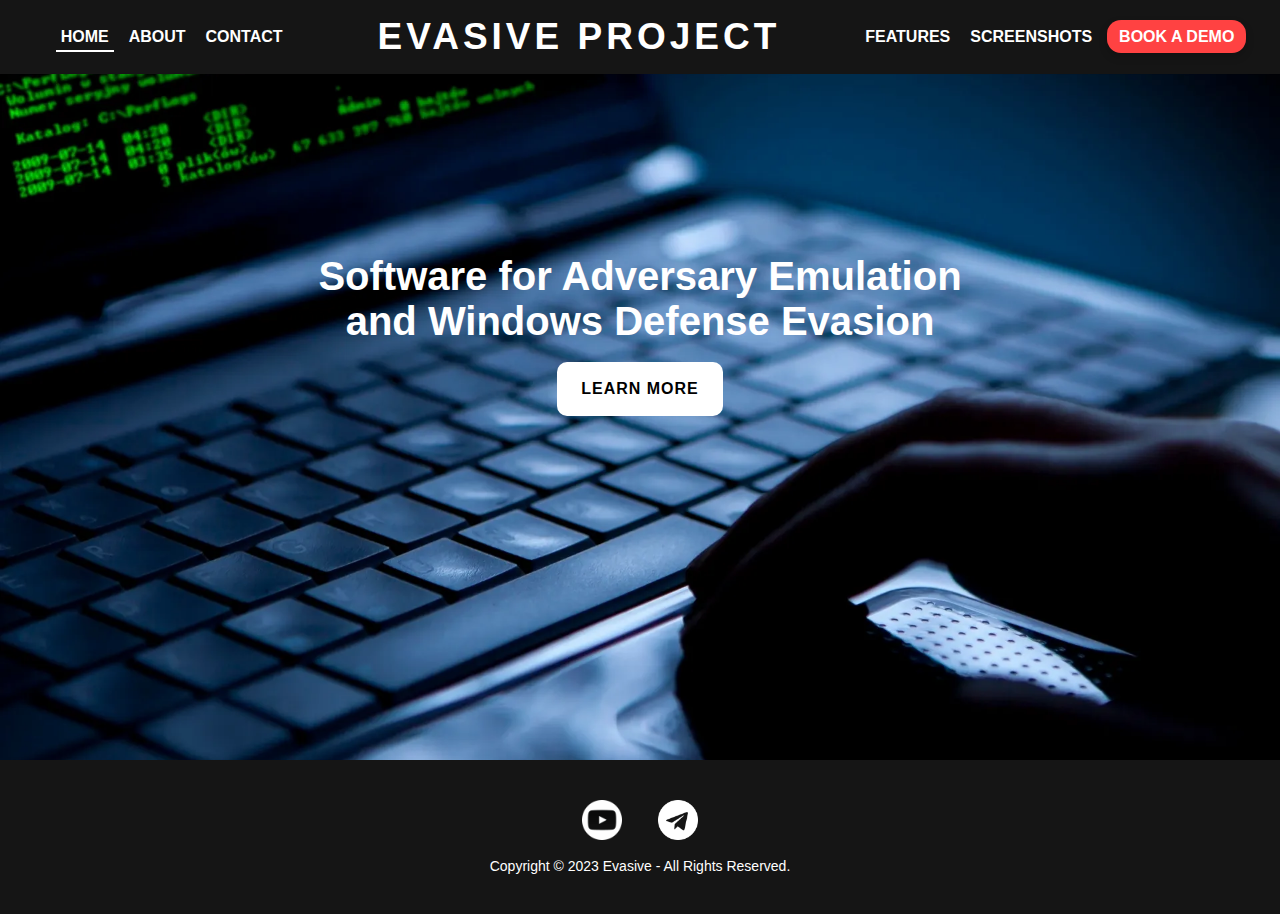
<file: index.html>
<!DOCTYPE html>
<html>
<head>
    <title>Evasive Project</title>
    <meta name=viewport content="width=device-width">
</head>
<link href=css/style.css rel="stylesheet" type="text/css">
<body class="index-page">
    <header>
        <nav>
            <ul>
                <li><a href="#" style="font-family: Arial; font-size: 16px;" class="active">HOME</a></li>
                <li><a href="about.html" style="font-family: Arial; font-size: 16px;">ABOUT</a></li>
		<li><a href="contact.html" style="font-family: Arial; font-size: 16px;">CONTACT</a></li>
            </ul>
            <a href="index.html" style="text-decoration: none; color: #fff;"><h1 style="font-family: Arial; font-size: 37px; letter-spacing: 4px;">EVASIVE PROJECT</h1></a>
            <ul>
                <li><a href="features.html" style="font-family: Arial; font-size: 16px;">FEATURES</a></li>
		<li><a href="screenshots.html" style="font-family: Arial; font-size: 16px;">SCREENSHOTS</a></li>
                <li class="book-demo"><a href="contact.html" style="font-family: Arial; font-size: 16px;">BOOK A DEMO</a></li>
            </ul>
        </nav>
    </header>
    <main><center>
        <div class="main-content">
		<br><br><br><br><br><br><br><br><br><br><br><br><br><h1 style="font-family: Arial; font-size: 40px; color: #fff;">Software for Adversary Emulation <br>and Windows Defense Evasion </h1>
		<br><a href="about.html" class="btnindex">LEARN MORE</a>
	</div>
    </center></main>
    <footer>
        <ul>
	<a href="https://www.youtube.com/@rsdimov" target="_blank"><img src="img/youtube-icon.png" alt="Youtube Icon" style="max-width: 40px; max-height: 40px; vertical-align: middle;"></a>
	&nbsp;&nbsp;&nbsp;&nbsp;&nbsp;&nbsp;&nbsp;&nbsp;<a href="https://t.me/+RphwUJ44zlM4Y2Rk" target="_blank"><img src="img/telegram-icon.png" alt="Telegram Icon" style="max-width: 40px; max-height: 40px; vertical-align: middle;"></a>
        </ul>
        <br><p style="font-family: Arial; font-size: 14px;">Copyright &copy; 2023 Evasive - All Rights Reserved.</p>
    </footer>
</body>
</html>
</file>
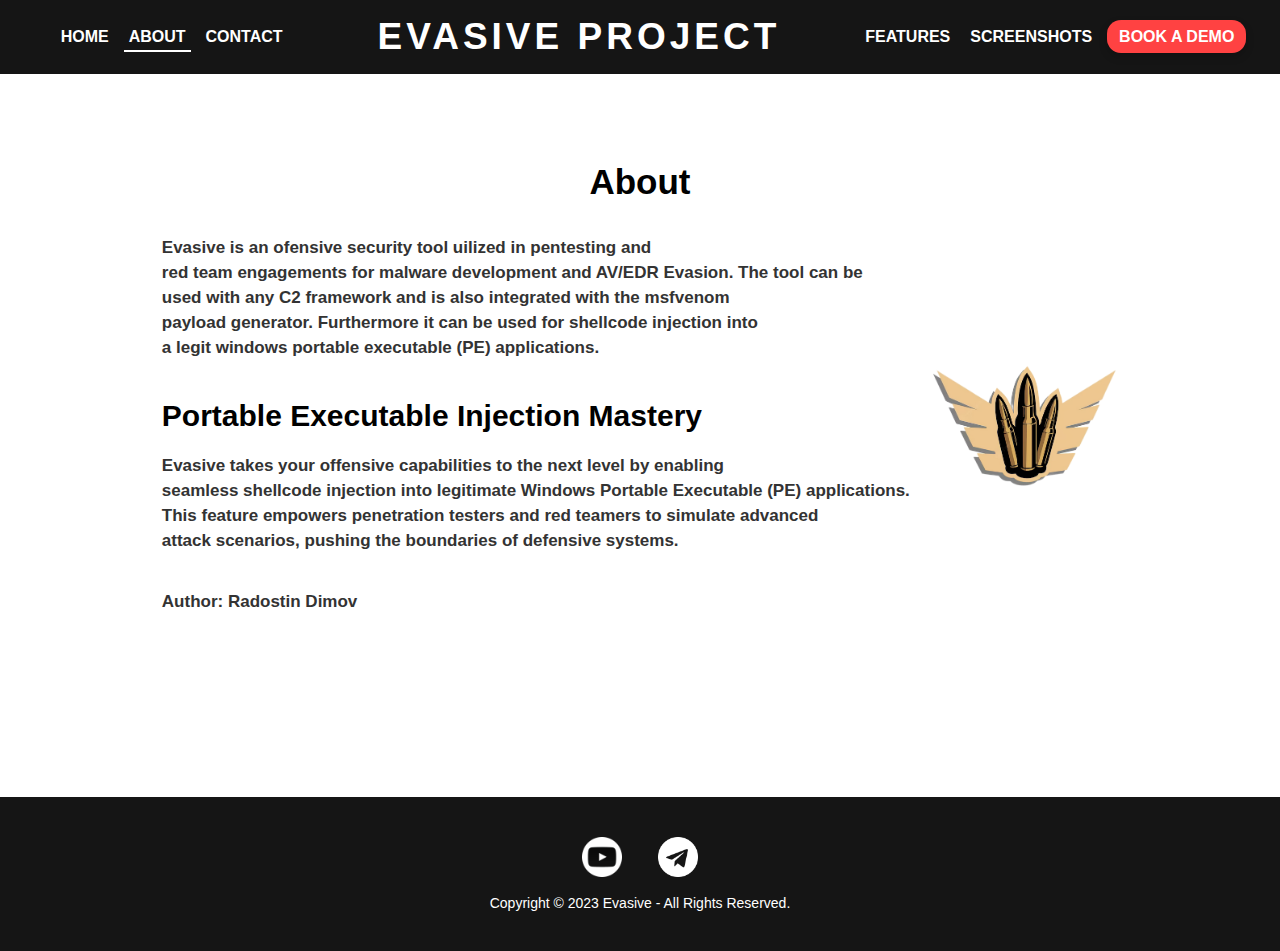
<file: about.html>
<!DOCTYPE html>
<html>
<head>
    <title>Evasive Project</title>
</head>
<link href=css/style.css rel="stylesheet" type="text/css">
<body>
    <header>
        <nav>
            <ul>
                <li><a href="index.html" style="font-family: Arial; font-size: 16px;">HOME</a></li>
                <li><a href="#" style="font-family: Arial; font-size: 16px;" class="active">ABOUT</a></li>
		<li><a href="contact.html" style="font-family: Arial; font-size: 16px;">CONTACT</a></li>
            </ul>
            <a href="index.html" style="text-decoration: none; color: #fff;"><h1 style="font-family: Arial; font-size: 37px; letter-spacing: 4px;">EVASIVE PROJECT</h1></a>
            <ul>
                <li><a href="features.html" style="font-family: Arial; font-size: 16px;">FEATURES</a></li>
		<li><a href="screenshots.html" style="font-family: Arial; font-size: 16px;">SCREENSHOTS</a></li>
                <li class="book-demo"><a href="contact.html" style="font-family: Arial; font-size: 16px;">BOOK A DEMO</a></li>
            </ul>
        </nav>
    </header>
    <main><center>
		<br><br><br><br><br><br><br><br><br><h1 style="font-family: Arial; font-size: 35px;">About</h1><br><br>
		<div class="content">
			<div class="text">
		<p style="font-family: Arial; font-size: 17px; color: #333; margin-bottom: 5px;"><strong>Evasive is an ofensive security tool uilized in pentesting and</strong></p>
		<p style="font-family: Arial; font-size: 17px; color: #333; margin-bottom: 5px;"><strong>red team engagements for malware development and AV/EDR Evasion. The tool can be</strong></p>
		<p style="font-family: Arial; font-size: 17px; color: #333; margin-bottom: 5px;"><strong>used with any C2 framework and is also integrated with the msfvenom</strong></p>
		<p style="font-family: Arial; font-size: 17px; color: #333; margin-bottom: 5px;"><strong>payload generator. Furthermore it can be used for shellcode injection into</strong></p>
		<p style="font-family: Arial; font-size: 17px; color: #333; margin-bottom: 5px;"><strong>a legit windows portable executable (PE) applications.</strong></p>
		<br><br>
		<p style="font-family: Arial; font-size: 30px; margin-bottom: 5px;"><strong>Portable Executable Injection Mastery</strong></p>
		<br> 
		<p style="font-family: Arial; font-size: 17px; color: #333; margin-bottom: 5px;"><strong>Evasive takes your offensive capabilities to the next level by enabling</strong></p>
		<p style="font-family: Arial; font-size: 17px; color: #333; margin-bottom: 5px;"><strong>seamless shellcode injection into legitimate Windows Portable Executable (PE) applications.</strong></p>
		<p style="font-family: Arial; font-size: 17px; color: #333; margin-bottom: 5px;"><strong>This feature empowers penetration testers and red teamers to simulate advanced</strong></p>
		<p style="font-family: Arial; font-size: 17px; color: #333; margin-bottom: 5px;"><strong>attack scenarios, pushing the boundaries of defensive systems.</strong></p>
		<br><br>
		<p style="font-family: Arial; font-size: 17px; color: #333; margin-bottom: 5px;"><strong>Author: Radostin Dimov</strong></p>
			</div>
		<div class="image">
            	<img src="img/logo.png" alt="Image" style="max-width: 100%; max-height: 130px;">
        	</div></div><br><br><br><br><br><br><br><br><br><br>
	</center></main> 
    <footer>
        <ul>
	<a href="https://www.youtube.com/@rsdimov" target="_blank"><img src="img/youtube-icon.png" alt="Youtube Icon" style="max-width: 40px; max-height: 40px; vertical-align: middle;"></a>
	&nbsp;&nbsp;&nbsp;&nbsp;&nbsp;&nbsp;&nbsp;&nbsp;<a href="https://t.me/+RphwUJ44zlM4Y2Rk" target="_blank"><img src="img/telegram-icon.png" alt="Telegram Icon" style="max-width: 40px; max-height: 40px; vertical-align: middle;"></a>
        </ul>
        <br><p style="font-family: Arial; font-size: 14px;">Copyright &copy; 2023 Evasive - All Rights Reserved.</p>
    </footer>
</body>
</html>
</file>
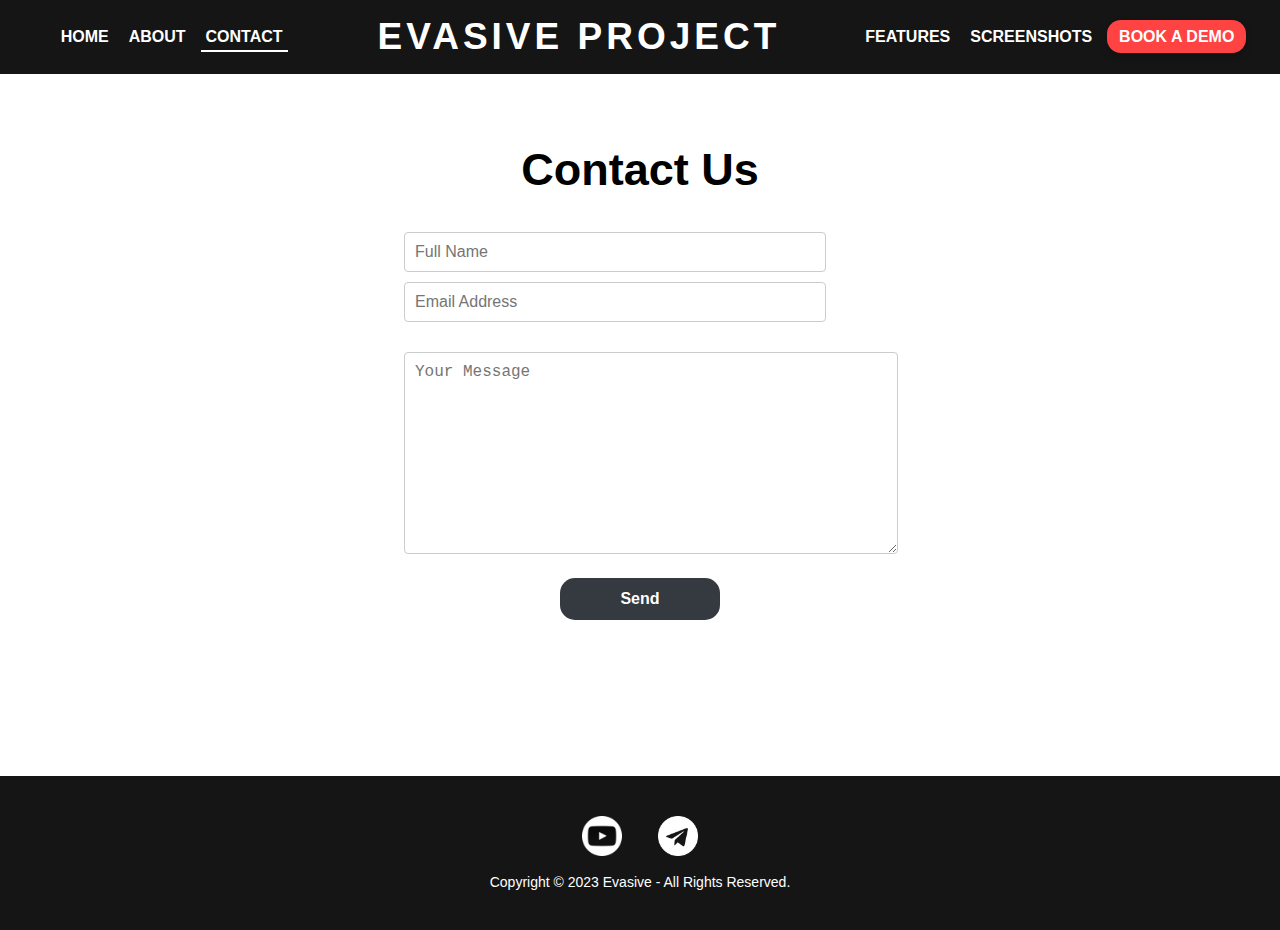
<file: contact.html>
<!DOCTYPE html>
<html>
<head>
    <title>Evasive Project</title>
</head>
<link href=css/style.css rel="stylesheet" type="text/css">
<body>
    <header>
        <nav>
            <ul>
                <li><a href="index.html" style="font-family: Arial; font-size: 16px;">HOME</a></li>
                <li><a href="about.html" style="font-family: Arial; font-size: 16px;">ABOUT</a></li>
		<li><a href="#" style="font-family: Arial; font-size: 16px;" class="active">CONTACT</a></li>
            </ul>
            <a href="index.html" style="text-decoration: none; color: #fff;"><h1 style="font-family: Arial; font-size: 37px; letter-spacing: 4px;">EVASIVE PROJECT</h1></a>
            <ul>
                <li><a href="features.html" style="font-family: Arial; font-size: 16px;">FEATURES</a></li>
		<li><a href="screenshots.html" style="font-family: Arial; font-size: 16px;">SCREENSHOTS</a></li>
                <li class="book-demo"><a href="contact.html" style="font-family: Arial; font-size: 16px;">BOOK A DEMO</a></li>
            </ul>
        </nav>
    </header>
    <main>
	<div class="container">
    	<center><br><br><br><br><br><br><br><br><h1 style="font-family: Arial; font-size: 45px;">Contact Us</h1><br><br></center>
    	<div class="form-container">
      	<form target="_blank" action="https://formsubmit.co/rsdimov95@gmail.com" method="POST">
        <div class="form-group">
          <div class="form-row">
            <div class="col">
              	<input type="text" name="name" class="form-control1" placeholder="Full Name" required>
            	</div>
            <div class="col">
              	<input type="email" name="email" class="form-control1" placeholder="Email Address" required>
            </div>
          </div>
        </div>
        <div class="form-group">
          <textarea placeholder="Your Message" class="form-control" name="message" rows="10" required></textarea>
        </div>
        <center><button type="submit" class="btn btn-lg btn-dark btn-block">Send</button></center>
      </form>
    </div>
	</div>
    </main>
    <br><br><br><br><br><br><br><br>
	<footer>
        <ul>
	<a href="https://www.youtube.com/@rsdimov" target="_blank"><img src="img/youtube-icon.png" alt="Youtube Icon" style="max-width: 40px; max-height: 40px; vertical-align: middle;"></a>
	&nbsp;&nbsp;&nbsp;&nbsp;&nbsp;&nbsp;&nbsp;&nbsp;<a href="https://t.me/+RphwUJ44zlM4Y2Rk" target="_blank"><img src="img/telegram-icon.png" alt="Telegram Icon" style="max-width: 40px; max-height: 40px; vertical-align: middle;"></a>
        </ul>
        <br><p style="font-family: Arial; font-size: 14px;">Copyright &copy; 2023 Evasive - All Rights Reserved.</p>
    </footer>
</body>
</html>
</file>
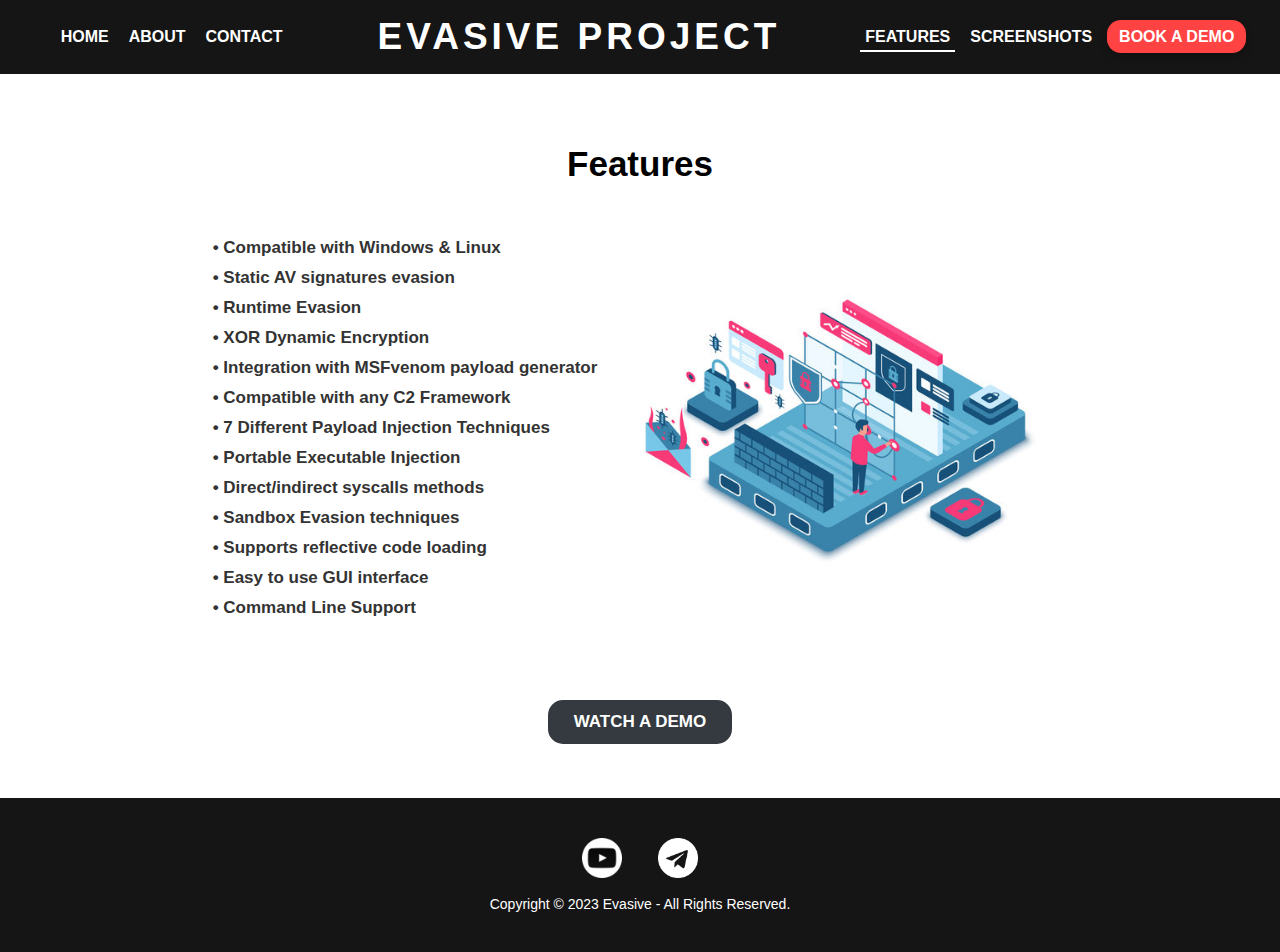
<file: features.html>
<!DOCTYPE html>
<html>
<head>
    <title>Evasive Project</title>
</head>
<link href=css/style.css rel="stylesheet" type="text/css">
<body>
    <header>
        <nav>
            <ul>
                <li><a href="index.html" style="font-family: Arial; font-size: 16px;">HOME</a></li>
                <li><a href="about.html" style="font-family: Arial; font-size: 16px;">ABOUT</a></li>
		<li><a href="contact.html" style="font-family: Arial; font-size: 16px;">CONTACT</a></li>
            </ul>
            <a href="index.html" style="text-decoration: none; color: #fff;"><h1 style="font-family: Arial; font-size: 37px; letter-spacing: 4px;">EVASIVE PROJECT</h1></a>
            <ul>
                <li><a href="#" style="font-family: Arial; font-size: 16px;" class="active">FEATURES</a></li>
		<li><a href="screenshots.html" style="font-family: Arial; font-size: 16px;">SCREENSHOTS</a></li>
                <li class="book-demo"><a href="contact.html" style="font-family: Arial; font-size: 16px;">BOOK A DEMO</a></li>
            </ul>
        </nav>
    </header>
    <main><center>
	<br><br><br><br><br><br><br><br><h1 style="font-family: Arial; font-size: 35px;">Features</h1><br><br><br>
	<div class="content">
		<div class="text">
        		<p style="font-family: Arial; font-size: 17px; color: #333; margin-bottom: 10px;"><strong>• Compatible with Windows & Linux</strong></p>
			<p style="font-family: Arial; font-size: 17px; color: #333; margin-bottom: 10px;"><strong>• Static AV signatures evasion</strong></p>
			<p style="font-family: Arial; font-size: 17px; color: #333; margin-bottom: 10px;"><strong>• Runtime Evasion</strong></p>
			<p style="font-family: Arial; font-size: 17px; color: #333; margin-bottom: 10px;"><strong>• XOR Dynamic Encryption</strong></p>
			<p style="font-family: Arial; font-size: 17px; color: #333; margin-bottom: 10px;"><strong>• Integration with MSFvenom payload generator</strong></p>
			<p style="font-family: Arial; font-size: 17px; color: #333; margin-bottom: 10px;"><strong>• Compatible with any C2 Framework</strong></p>
			<p style="font-family: Arial; font-size: 17px; color: #333; margin-bottom: 10px;"><strong>• 7 Different Payload Injection Techniques</strong></p>
			<p style="font-family: Arial; font-size: 17px; color: #333; margin-bottom: 10px;"><strong>• Portable Executable Injection</strong></p>
			<p style="font-family: Arial; font-size: 17px; color: #333; margin-bottom: 10px;"><strong>• Direct/indirect syscalls methods</strong></p>
			<p style="font-family: Arial; font-size: 17px; color: #333; margin-bottom: 10px;"><strong>• Sandbox Evasion techniques</strong></p>
			<p style="font-family: Arial; font-size: 17px; color: #333; margin-bottom: 10px;"><strong>• Supports reflective code loading</strong></p>
			<p style="font-family: Arial; font-size: 17px; color: #333; margin-bottom: 10px;"><strong>• Easy to use GUI interface</strong></p>
			<p style="font-family: Arial; font-size: 17px; color: #333; margin-bottom: 10px;"><strong>• Command Line Support</strong></p>
		</div>
		<div class="image">
            		<img src="img/features.jpg" alt="Image" style="max-width: 100%; max-height: 300px;">
        	</div>
	</div>
	    <br><br><br><br>
	<center><a class="btn" href="https://youtu.be/Lv4qZOs26LIl" target="_blank" style="font-family: Arial; font-size: 17px;">WATCH A DEMO</a></center>
	</center></main><br><br><br>
    <footer>
        <ul>
		<a href="https://www.youtube.com/@rsdimov" target="_blank"><img src="img/youtube-icon.png" alt="Youtube Icon" style="max-width: 40px; max-height: 40px; vertical-align: middle;"></a>
		&nbsp;&nbsp;&nbsp;&nbsp;&nbsp;&nbsp;&nbsp;&nbsp;<a href="https://t.me/+RphwUJ44zlM4Y2Rk" target="_blank"><img src="img/telegram-icon.png" alt="Telegram Icon" style="max-width: 40px; max-height: 40px; vertical-align: middle;"></a>
        </ul>
        <br><p style="font-family: Arial; font-size: 14px;">Copyright &copy; 2023 Evasive - All Rights Reserved.</p>
    </footer>
</body>
</html>
</file>
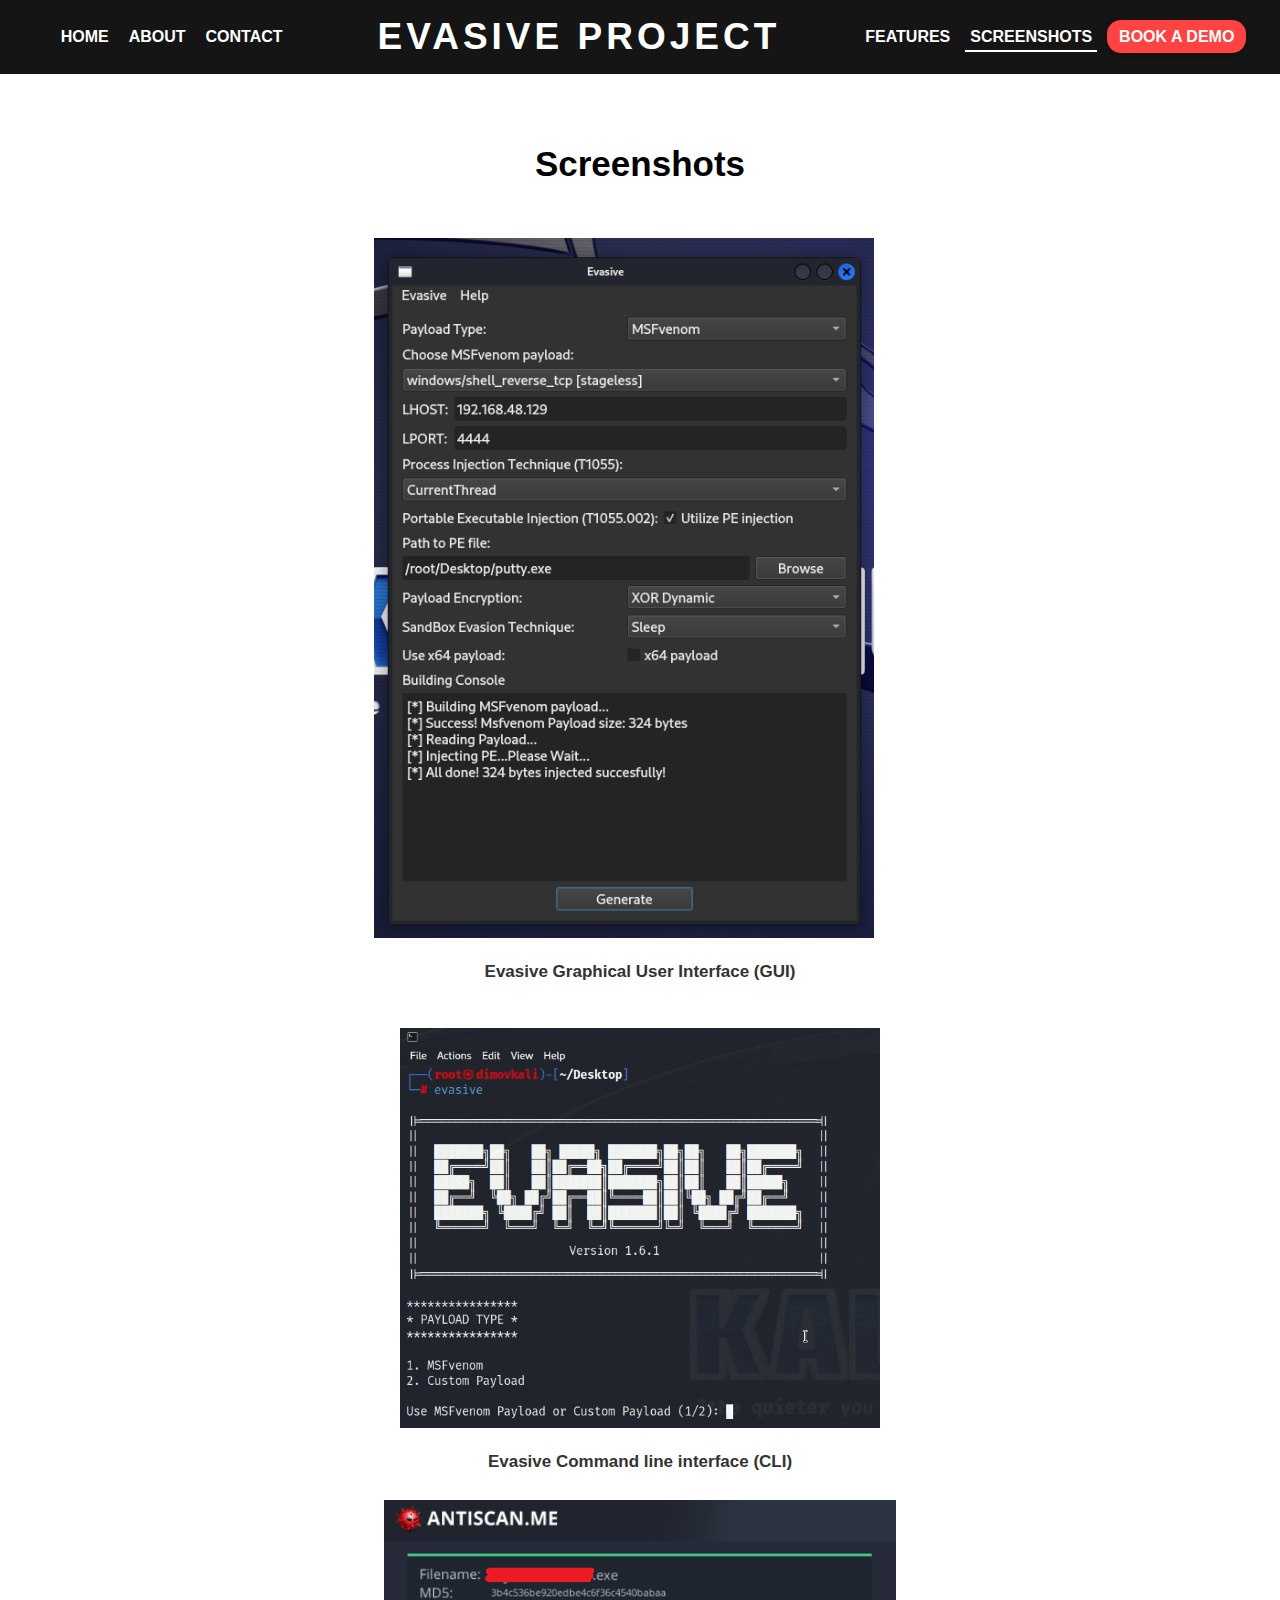
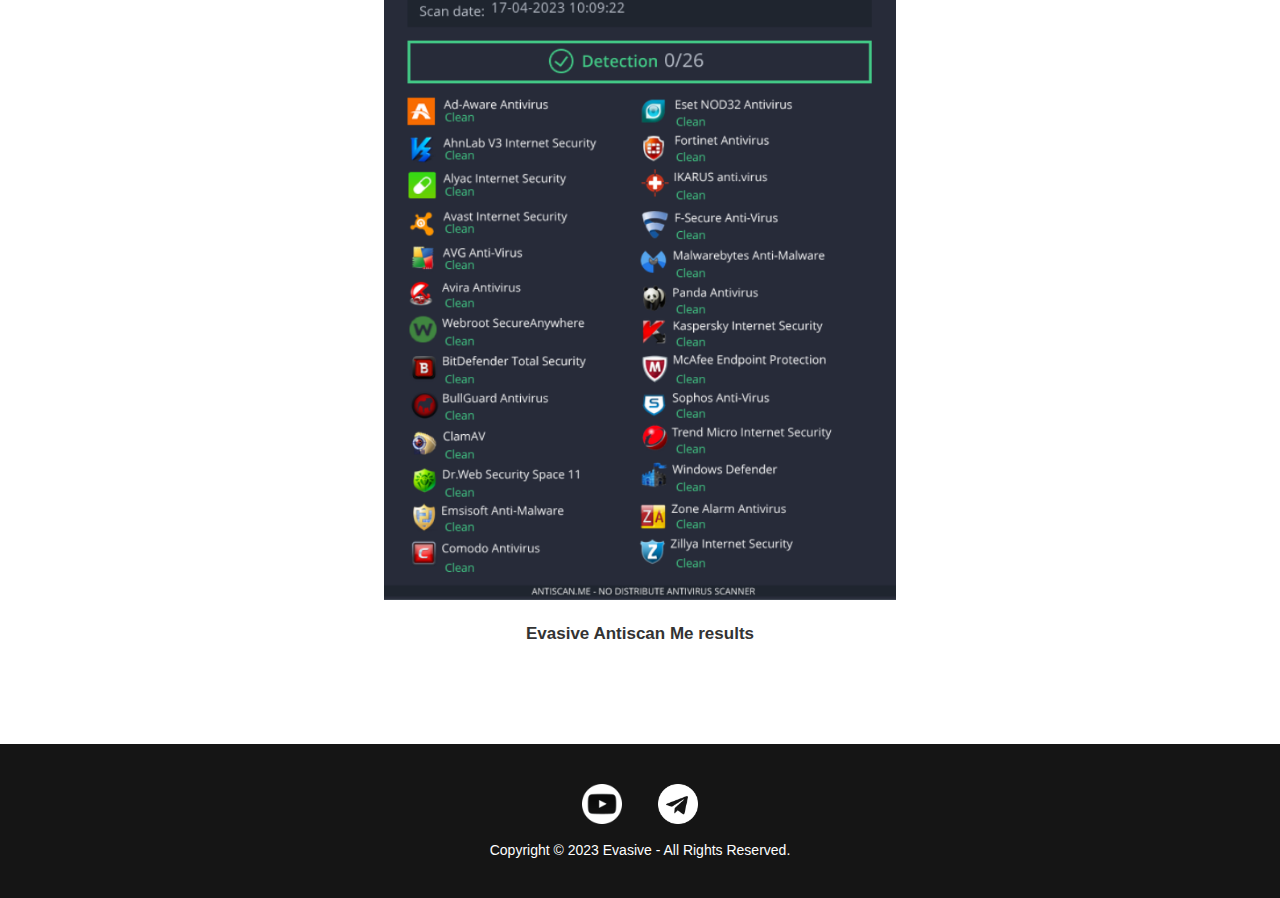
<file: screenshots.html>
<!DOCTYPE html>
<html>
<head>
    <title>Evasive Project</title>
</head>
<link href=css/style.css rel="stylesheet" type="text/css">
<body>
    <header>
        <nav>
            <ul>
                <li><a href="index.html" style="font-family: Arial; font-size: 16px;">HOME</a></li>
                <li><a href="about.html" style="font-family: Arial; font-size: 16px;">ABOUT</a></li>
		<li><a href="contact.html" style="font-family: Arial; font-size: 16px;">CONTACT</a></li>
            </ul>
            <a href="index.html" style="text-decoration: none; color: #fff;"><h1 style="font-family: Arial; font-size: 37px; letter-spacing: 4px;">EVASIVE PROJECT</h1></a>
            <ul>
                <li><a href="features.html" style="font-family: Arial; font-size: 16px;">FEATURES</a></li>
		<li><a href="#" style="font-family: Arial; font-size: 16px;" class="active">SCREENSHOTS</a></li>
                <li class="book-demo"><a href="contact.html" style="font-family: Arial; font-size: 16px;">BOOK A DEMO</a></li>
            </ul>
        </nav>
    </header>
    <main><center>
        <br><br><br><br><br><br><br><br>
	<h1 style="font-family: Arial; font-size: 35px;">Screenshots</h1>
	<br><br><br>
        <img src="img/screenshot3.png" alt="Image" style="max-width: 100%; max-height: 700px;">&nbsp;&nbsp;&nbsp;&nbsp;&nbsp;&nbsp;&nbsp;&nbsp;
	<p style="font-family: Arial; font-size: 17px; color: #333; margin-bottom: 10px;"><strong><br>Evasive Graphical User Interface (GUI)</strong></p><br><br>
	<img src="img/screenshot1.png" alt="Image" style="max-width: 100%; max-height: 400px;"><br>
	<p style="font-family: Arial; font-size: 17px; color: #333; margin-bottom: 10px;"><strong><br>Evasive Command line interface (CLI)</strong></p><br>
	<img src="img/antiscan.png" alt="Image" style="max-width: 100%; max-height: 700px;">
	<p style="font-family: Arial; font-size: 17px; color: #333; margin-bottom: 10px;"><strong><br>Evasive Antiscan Me results</strong></p>
        <br><br><br><br><br>
    </center></main>
    <footer>
        <ul>
		<a href="https://www.youtube.com/@rsdimov" target="_blank"><img src="img/youtube-icon.png" alt="Youtube Icon" style="max-width: 40px; max-height: 40px; vertical-align: middle;"></a>
		&nbsp;&nbsp;&nbsp;&nbsp;&nbsp;&nbsp;&nbsp;&nbsp;<a href="https://t.me/+RphwUJ44zlM4Y2Rk" target="_blank"><img src="img/telegram-icon.png" alt="Telegram Icon" style="max-width: 40px; max-height: 40px; vertical-align: middle;"></a>
        </ul>
        <br><p style="font-family: Arial; font-size: 14px;">Copyright &copy; 2023 Evasive - All Rights Reserved.</p>
    </footer>
</body>
</html>
</file>
